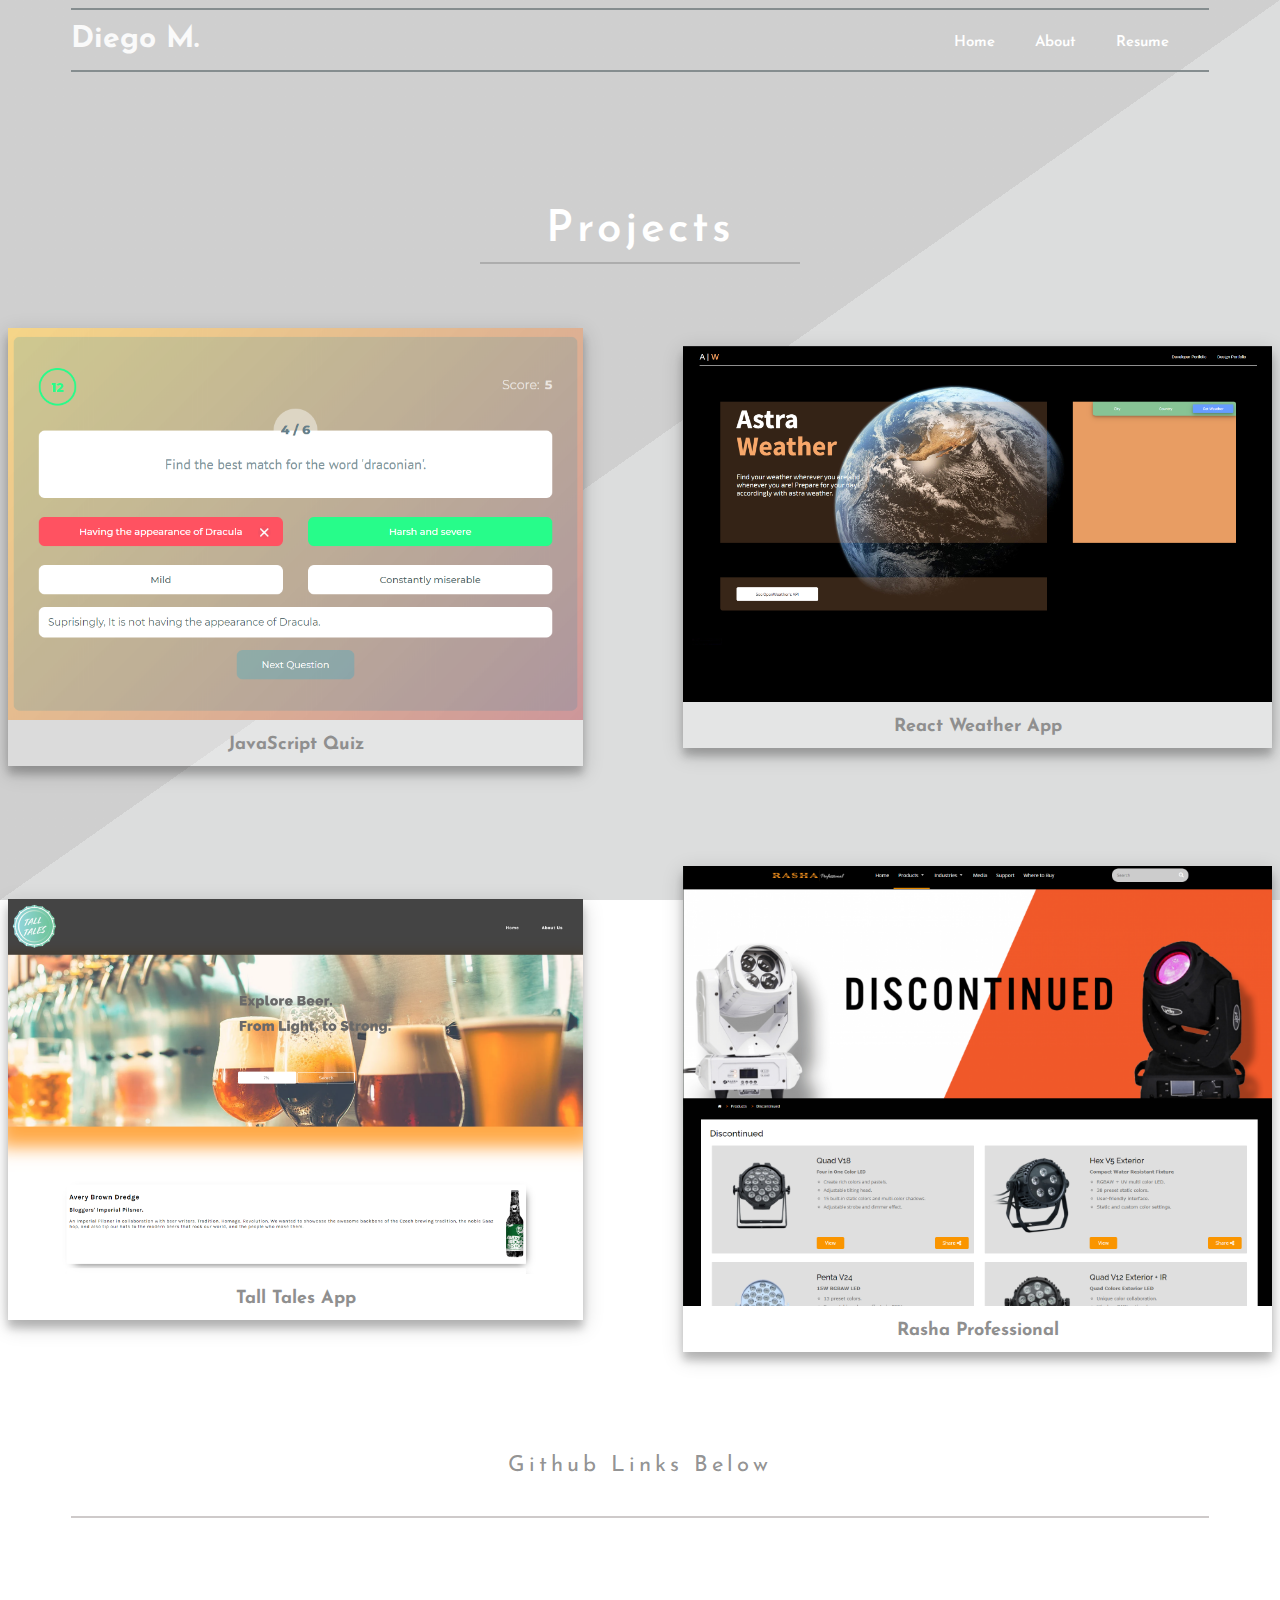
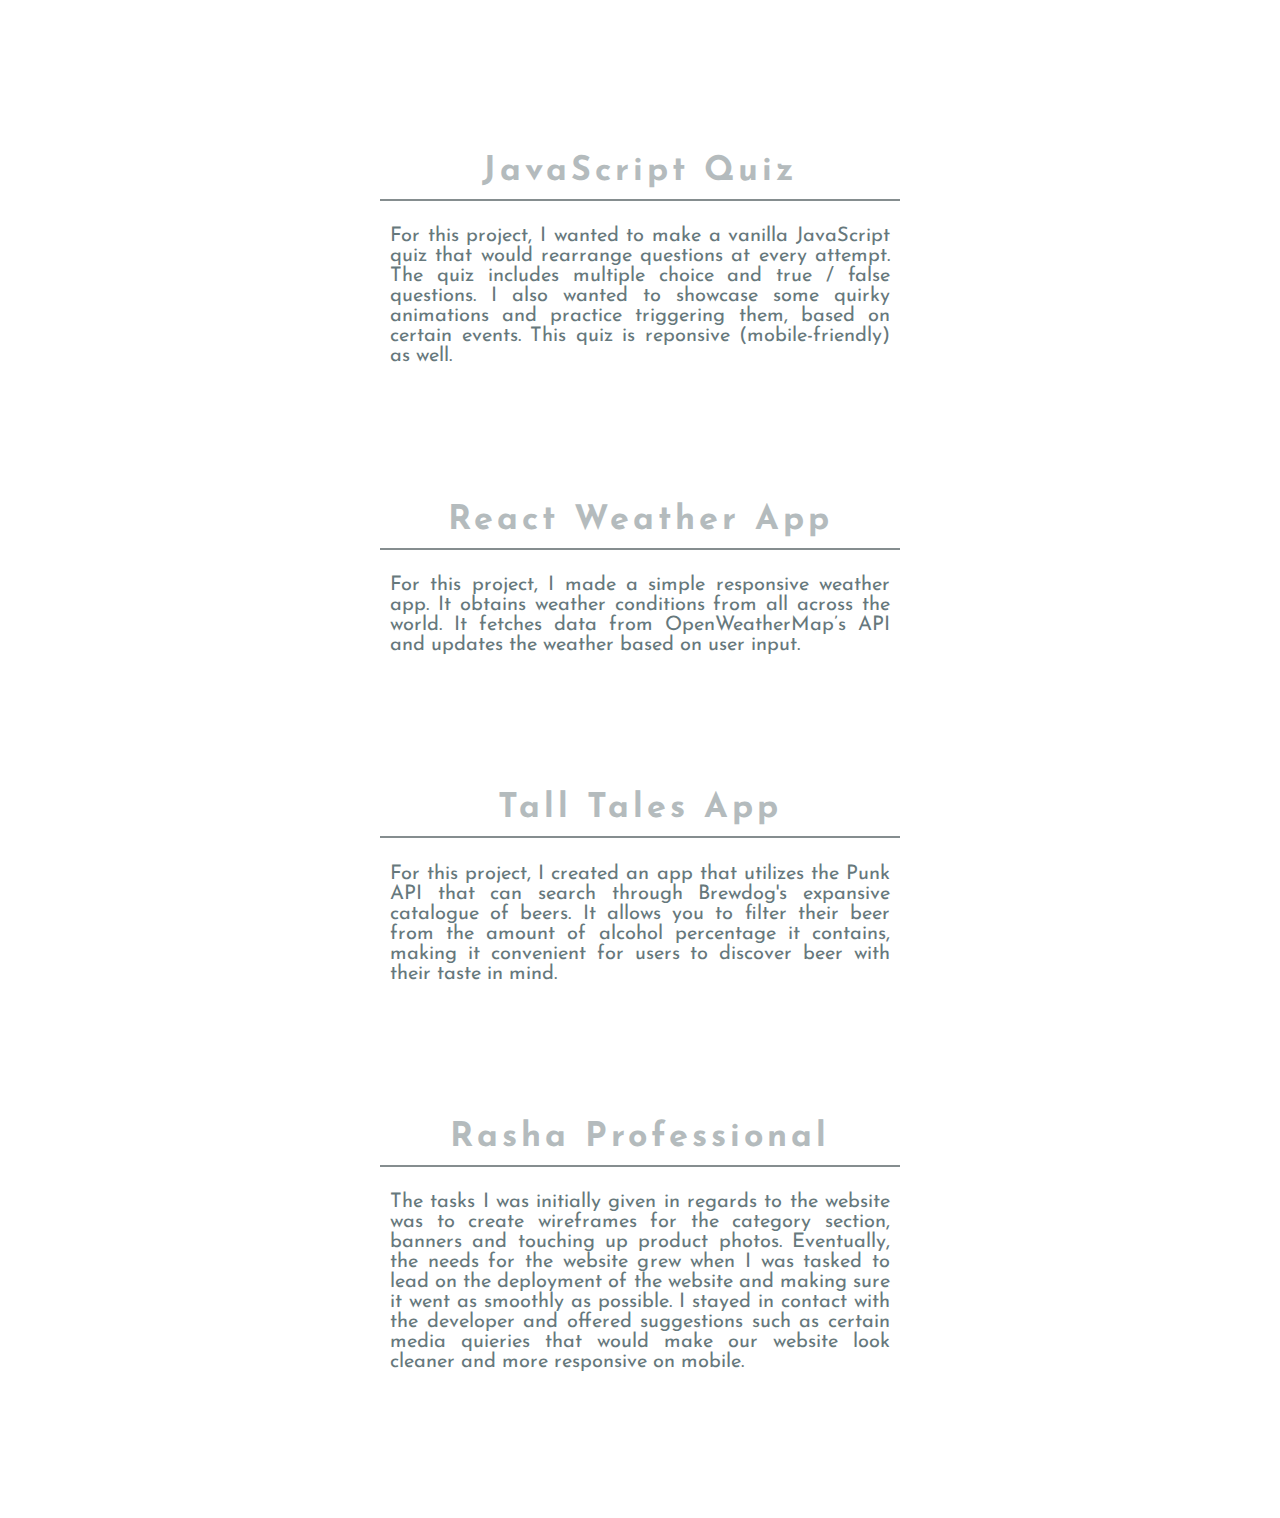
<file: index.html>
<!DOCTYPE HTML>

<html>
	<head>
		<title>Diego Moran</title>
		<meta charset="utf-8" />
		<meta name="viewport" content="width=device-width, initial-scale=1, user-scalable=no" />
		<link rel="stylesheet" href="assets/css/main.css" />
	</head>
	<body>

		<div id="myModal" class="modal">
			<div class="modal-content">
				<embed src="assets/images/DiegoMoranWebDeveloper.pdf" width="800px" height="1050px" class="modal-image">
			</div>
		</div>

						<!-- Nav -->

						<h5 class="logo">Diego M.</h5>
				
							<nav class="nav"><b>Diego M.</b>
								<div class="hamburger-menu">
									<div class="line line-1"></div>
									<div class="line line-2"></div>		
									<div class="line line-3"></div>	
								</div>
								
								<ul class="nav-list">
									<li class="nav-item">
										<a href="#" class="nav-link" onclick="modal.style.display='block'"><span>Resume</span></a>
									</li>
									<li class="nav-item"><a class="nav-link" href="about.html"><span>About</span></a></li>
									<li class="nav-item"><a class="nav-link" href="index.html"><span>Home</span></a></li>
								</ul>
							</nav>

						</div>
							<div id="banner"><h2>Projects</h2></div>

		<div class="grid-container">
			<div class="projects" id="one"><a href="https://diegsmoran.github.io/vocabQuiz/"><img src="assets/images/quiz.png"><h1 id="banner">JavaScript Quiz</h1></a></div>
			<div class="projects"><a href="https://astraweather.netlify.app/"><img src="assets/images/astraApp.png"><h1 id="banner">React Weather App</h1></a></div>
			<div class="projects"><a href="https://diegsmoran.github.io/BeerApp/"><img src="assets/images/app.png"><h1 id="banner">Tall Tales App</h1></a></div>
			<div class="projects"><a href="https://www.rashaprofessional.com/"><img src="assets/images/Rasha.png"><h1 id="banner">Rasha Professional</h1></a></div>
		</div>

		<div id="github">Github Links Below</div>

		<div class="footer">
		<div><h3><a href="https://github.com/diegsmoran/vocabQuiz">JavaScript Quiz</h3></a> 
		<p>For this project, I wanted to make a vanilla JavaScript quiz that would rearrange questions at every attempt.
			The quiz includes multiple choice and true / false questions. I also wanted to showcase some quirky animations
			 and practice triggering them, based on certain events. This quiz is reponsive (mobile-friendly) as well.
		</p>
		
		
		<div><h3><a href="https://github.com/diegsmoran/astra"> React Weather App</h3></a>
			<p>For this project, I made a simple responsive weather app. It obtains weather conditions from all across the world. It fetches data from OpenWeatherMap’s API and updates the weather based on user input.
			</p>
		</div>

		<div><h3><a href="https://github.com/diegsmoran/beerApp"> Tall Tales App</h3></a>
			<p> For this project, I created an app that utilizes the Punk API that can search through Brewdog's expansive catalogue of beers. It allows you to filter their beer from the amount of alcohol percentage it contains,
				making it convenient for users to discover beer with their taste in mind.
			</p>
		
			<div><h3><a href="https://www.rashaprofessional.com/"> Rasha Professional</h3></a>
				<p> The tasks I was initially given in regards to the website was to create wireframes for the category section, banners and touching up product photos. Eventually, the needs for the website
					grew when I was tasked to lead on the deployment of the website and making sure it went as smoothly as possible. I stayed in contact with the developer and offered suggestions
					such as certain media quieries that would make our website look cleaner and more responsive on mobile.
				</p>
		</div>
		</div>
	</body>

	<script src="assets/js/main.js"></script>
</html>
</file>
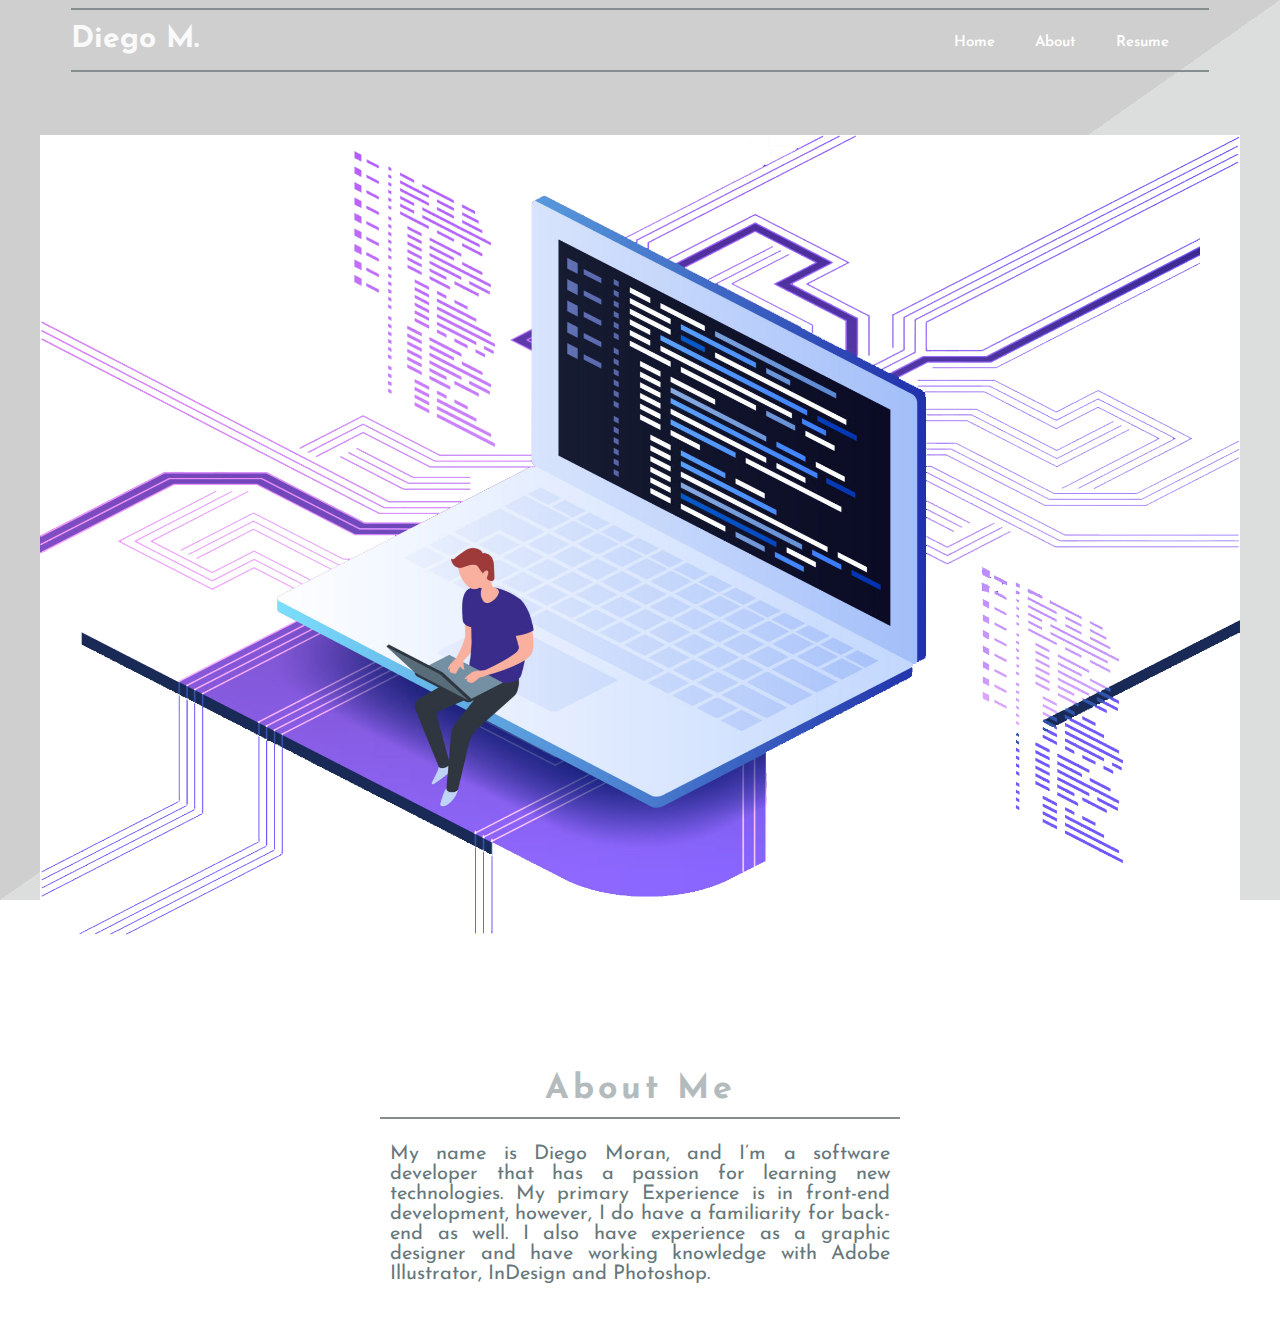
<file: about.html>
<!DOCTYPE HTML>

<html>
	<head>
		<title>Diego Moran</title>
		<meta charset="utf-8" />
		<meta name="viewport" content="width=device-width, initial-scale=1, user-scalable=no" />
		<link rel="stylesheet" href="assets/css/main.css" />
	</head>
	<body>

		<div id="myModal" class="modal">
			<div class="modal-content">
				<embed src="/assets/images/DiegoMoranWebDeveloper.pdf" width="800px" height="1050px" class="modal-image">
			</div>
		</div>

								<!-- Nav -->
						
									<nav class="nav"><b>Diego M.</b>
										<div class="hamburger-menu">
											<div class="line line-1"></div>
											<div class="line line-2"></div>		
											<div class="line line-3"></div>	
										</div>
										
										<ul class="nav-list">
											<li class="nav-item">
												<a href="#" onclick="modal.style.display='block'"><span>Resume</span></a>
											</li>
											<li class="nav-item"><a class="nav-link" href="about.html"><span>About</span></a></li>
											<li class="nav-item"><a class="nav-link" href="index.html"><span>Home</span></a></li>
										</ul>
									</nav>
		

			

			<div class="about"><img src="assets/images/backdrop.png"></div>
			<div><h3> About Me</h3>
				<p>My name is Diego Moran,
					and I’m a software developer that has a passion for learning new technologies. My primary Experience is in front-end development, however, I do have a familiarity for back-end as well. I also have experience as a graphic designer and have working knowledge with Adobe Illustrator, InDesign and Photoshop.
				</p>


	</body>

	<script src="assets/js/main.js"></script>
</html>
</file>
<file: assets/css/main.css>
@import url('https://fonts.googleapis.com/css2?family=Archivo:ital,wght@0,400;0,500;0,600;0,700;1,700&family=Exo+2:wght@100;400;500;600;700;800&family=Fjalla+One&family=IBM+Plex+Sans:wght@100;300;400;500;600;700&family=Karla:wght@400;700&family=Nunito:wght@200;400;600;700;800&family=Old+Standard+TT:wght@400;700&family=Oswald:wght@200;400;500;600&family=Playfair+Display:wght@400;500;600;700;800;900&family=Poppins:wght@100;400;500;600;700&family=Rubik:wght@400;500;700;900&family=Source+Sans+Pro:wght@400;600;700&family=Spectral:wght@300;400;600;700&display=swap');
@import url('https://fonts.googleapis.com/css2?family=Dosis:wght@200;300;400;500;600;700;800&display=swap');
@import url('https://fonts.googleapis.com/css2?family=Josefin+Sans:wght@300;400&display=swap');

body {
	background-color: #ffffff;
	background: linear-gradient(to right bottom, #a3a3a385 50%, #dcdddd 50%);
	background-size: 900px;
	background-repeat: no-repeat;
	background-size: cover; 
	background-attachment: fixed;
	font-family: 'Josefin Sans', sans-serif;
	transition: all 2s ease;
	color: #fff;
}

h1 {
	font-weight: 800;
	font-size: 18px;
	 text-align: center;
	 color: rgb(255, 255, 255);
}

.nav {
	border-bottom: 2px solid rgb(133, 141, 143);
	border-top: 2px solid rgb(133, 141, 143);
	top: 0px;
	left: 0px;
	width: 90%;
	height: 60px;
	line-height: 60px;
	margin: auto;
	margin-top: 0px;
	font-size: 30px;
	color: rgb(250, 250, 250);
	transition: all 1s ease;
	
}

ul {
	float: right;

}

li {
	font-size: 15px;
	padding-right: 40px;
	list-style-type: none;
	float: right;
	transition: all 1s ease;
	font-weight: 600;
	color: #fff;
	line-height: 5px;
  }

  li:hover {
	  letter-spacing: 5px;
	  font-size: 16px;

  }

  a {
	color: inherit;
	text-decoration: none;
  }
  
  a:hover {
	cursor:pointer;  
  }
  
  a:visited {
	text-decoration: none; 
  }

  p {
	  color: #66787c;
	  text-align: justify;
	  width: 500px;
	  margin: auto;
	  margin-top: 2%;
	  font-size: 20px;
	  margin-bottom: 3%;
  }

  h2 {
	/* font-family: "Rubik"; */
	letter-spacing: 4px;
	font-size: 44px;
	font-weight: 600;
	border-bottom: 2px solid rgb(173, 173, 173);
	padding: 10px;
	width: 300px;
	margin: auto;
	margin-top: 10%;
	text-align: center;
	color: #fff;
  }

  h3 {
	letter-spacing: 4px;
	font-size: 34px;
	font-weight: 800;
	border-bottom: 2px solid rgb(133, 141, 143);
	padding: 10px;
	width: 500px;
	margin: auto;
	color: #b4bbbd;;
	margin-top: 10%;
	text-align: center;
	transition: all 1s ease;
  }
  
  h3:hover {
	  color: rgb(102, 223, 223);
	  transition: all 1s ease;
  }
  #banner {
	 color: rgb(143, 143, 143);
  }

  .footer {
	  padding-top: 100px;
	  padding-bottom: 100px;
	  height: auto;
	  background-color: rgb(255, 255, 255);
  }

  #github {
	border-bottom: 2px solid rgb(206, 202, 202);
	width: 90%;
	margin: auto;
	font-size: 22px;
	letter-spacing: 4px;
	text-align: center;
	color: rgba(138, 138, 138, 0.932);
	height: 100px;
	line-height: 100px;
  }
  
.grid-container {
	padding-top: 5%;
	padding-bottom: 5%; 
	margin: auto;
	max-width: 1600px;
	display: grid;
	grid-gap: 100px;
	grid-template-columns: auto auto;
	grid-template-rows: auto;
}

.projects {
	margin: auto;
	max-width: 800px;
	max-height: 650px;
	background-color: rgba(255, 255, 255, 0.247);
	box-shadow: 0 8px 8px 0 rgba(0, 0, 0, 0.2), 0 6px 20px 0 rgba(0, 0, 0, 0.19);
	transition: all 0.5s ease;
}

.projects:hover {
	box-shadow: 18px 18px 18px 0 rgba(92, 102, 238, 0.884), 0 2px 0px 0 rgba(23, 37, 231, 0.19);
	transition: all 0.5s ease;
}

.about {
	text-align: center;
	margin: auto;
	margin-top: 5%;
	width: 1200px;
	height: 800px;
}

img {
    width: 100%;
	height: 100%;
	background-size: cover; 
	margin: auto;
}

  	/* The Modal (background) */
.modal {
	display: none; /* Hidden by default */
	position: fixed; /* Stay in place */
	top: 0;
	right: 0;
	left: 0;
	width: 100%; /* Full width */
	height: 100%; /* Full height */
	overflow: auto;
	background-color: rgb(0, 0, 0); /* Fallback color */
	background-color: rgba(0, 0, 0, 0.8); /* Black w/ opacity */
	z-index: 11;
  }
  
  /* Modal Content */
  .modal-content {
	background-color: transparent;
	margin-left: auto;
	margin-right: auto;
	width: 50%;
	border: none;
	-webkit-animation-name: zoom;
	-webkit-animation-duration: 0.3s;
	animation-name: zoom;
	animation-duration: 0.3s;
	text-align: center;
  }



  .hamburger-menu {
	  width: 30px;
	  height: 30px;
	  position: fixed;
	  top: 50px;
	  left: 40px;
	  cursor: pointer;
	  display: flex;
	  flex-direction: column;
	  justify-content: space-around;
  }

   .line {
	  display: none;
	  width: 100%;
	  height: 3px;
	  background-color: #d4faee;
	  transition: all 0.8s;
  }

  .logo {
	  display: none;
  }


  
  @-webkit-keyframes zoom {
	from {
	  -webkit-transform: scale(0);
	}
	to {
	  -webkit-transform: scale(1);
	}
  }
  
  @keyframes zoom {
	from {
	  transform: scale(0);
	}
	to {
	  transform: scale(1);
	}
  }


  @media (max-width: 767px) {

	b {
		display: none;
	}


	.logo {
		display: block;
		text-align: center;
		margin-top: 34%;
		font-size: 24px;
		color: rgb(251, 255, 254);
		letter-spacing: 10px;
	}

	.change .line-1 {
		transform: rotateZ(-405deg) translate(-8px, 6px);
	}
  
	.change .line-2 {
	  opacity: 0;
  }
  
  
   .change .line-3 {
	  transform: rotateZ(405deg) translate(-8px, -6px);
  }
  

	.line {
		display: block;
	}

	  .grid-container {
		  display: block;
	  }

	  .projects {
		  margin-bottom: 10%;
	  }

	  .nav { 
		  width: 300px;
		  height: 100%;
		  position: fixed;
		  background-color: #adb2b6;
		  top: 0;
		  left: -300px;
		  display: flex;
		  justify-content: center;
		  align-items: center;
		  border-radius: 0 20% 20% 0;
		  transition: left 0.8s cubic-bezier(1, 0, 0, 1);
	  }

	  .change {
		left: 0px;
	}

	  .nav-item {
		  list-style: none;
		  margin-left: 50px;
	  }

	  .nav-link {
		  text-decoration: none;
		  color: #eee;
		  letter-spacing: 2px;
	  }


	  #github {
		  display: none;
	  }

	  p {
		color: #66787c;
		text-align: justify;
		width: 300px;
		margin: auto;
		margin-top: 2%;
		font-size: 20px;
		margin-bottom: 3%;
	}

	h2, h3 {
		width: 300px;
		font-size: 25px;
	}

	.nav-list {
		text-align: left;
		display: inline-block;
		width: 100%;
	}

	li {
		text-align: left;
		display: inline-block;
		width: 100%;
		padding-right: 0px;
		padding-left: 40px;
		line-height: 60px;
	}

	
	.about {
		text-align: center;
		margin: auto;
		margin-top: 35%;
		width: 350px;
		height: 300px;
	}
	
	
  
  /* Modal Content */
  .modal-content {
	background-color: transparent;
	margin-left: auto;
	margin-right: auto;
	width: 00%;

	border: none;
	-webkit-animation-name: zoom;
	-webkit-animation-duration: 0.3s;
	animation-name: zoom;
	animation-duration: 0.3s;
	text-align: center;
  }


  }
</file>
